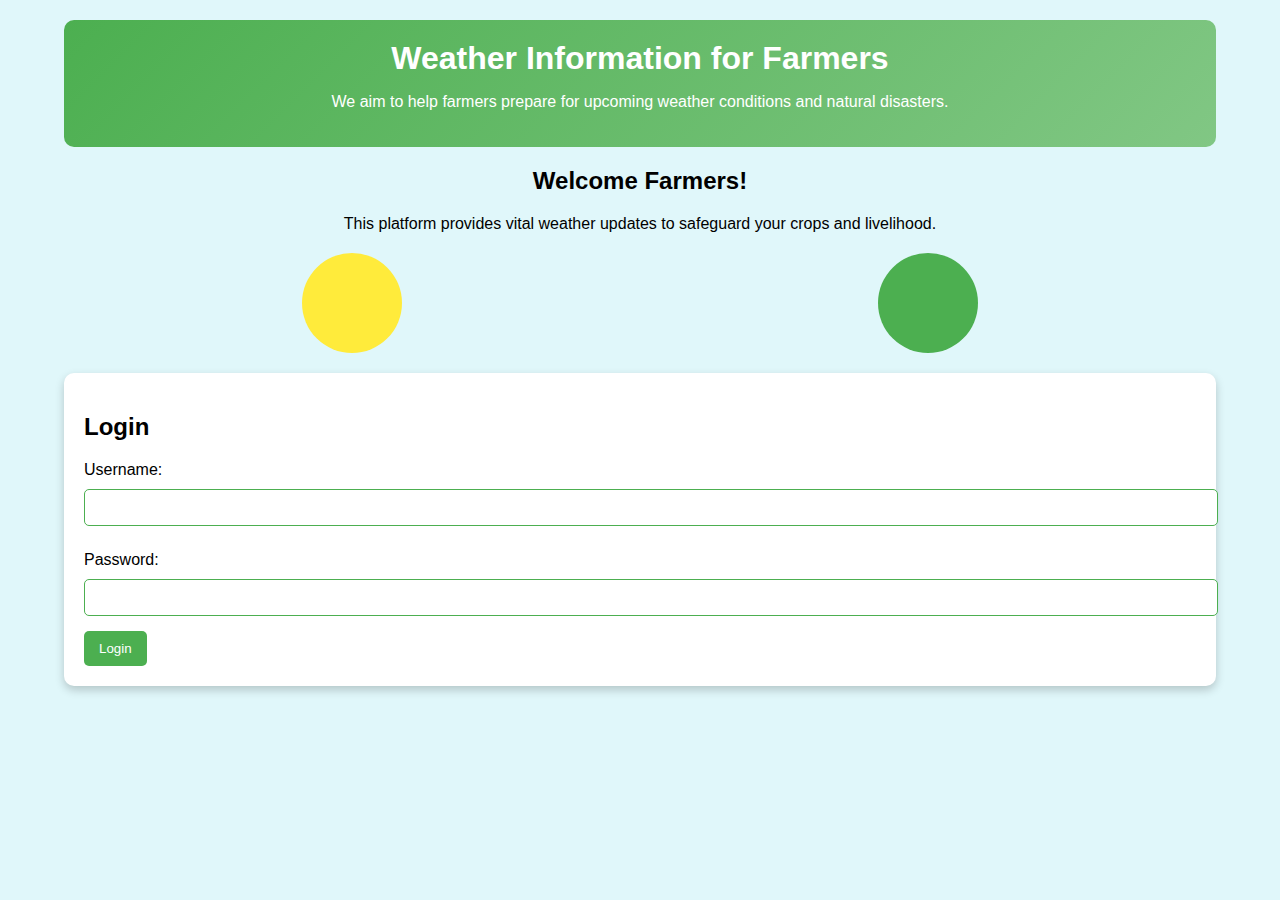
<file: index.html>
<!DOCTYPE html>
<html lang="en">
<head>
    <meta charset="UTF-8">
    <meta name="viewport" content="width=device-width, initial-scale=1.0">
    <title>Weather Information for Farmers</title>
    <link rel="stylesheet" href="styles.css">
</head>
<body>
    <div class="container">
        <header>
            <h1>Weather Information for Farmers</h1>
            <p>We aim to help farmers prepare for upcoming weather conditions and natural disasters.</p>
        </header>

        <div class="intro">
            <h2>Welcome Farmers!</h2>
            <p>This platform provides vital weather updates to safeguard your crops and livelihood.</p>
        </div>

        <div class="fruits-vegetables">
            <div class="fruit"></div>
            <div class="vegetable"></div>
        </div>

        <div class="login-section">
            <h2>Login</h2>
            <form id="loginForm">
                <label for="username">Username:</label>
                <input type="text" id="username" name="username" required>
                <br>
                <label for="password">Password:</label>
                <input type="password" id="password" name="password" required>
                <br>
                <button type="submit">Login</button>
            </form>
        </div>
    </div>

    <script src="script.js"></script>
</body>
</html>
</file>
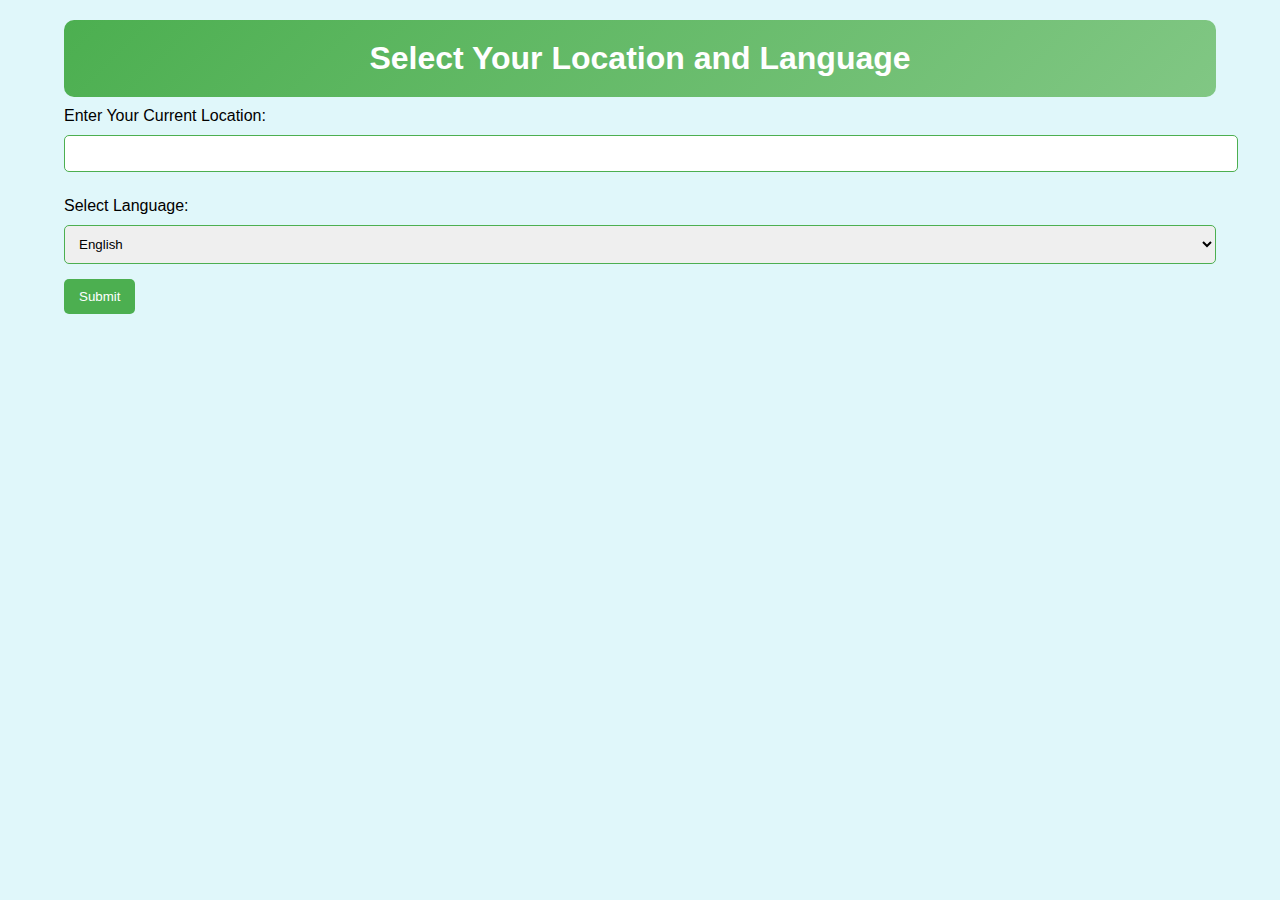
<file: location.html>
<!DOCTYPE html>
<html lang="en">
<head>
    <meta charset="UTF-8">
    <meta name="viewport" content="width=device-width, initial-scale=1.0">
    <title>Select Location and Language</title>
    <link rel="stylesheet" href="styles.css">
</head>
<body>
    <div class="container">
        <header>
            <h1>Select Your Location and Language</h1>
        </header>

        <div class="location-form">
            <form id="locationForm">
                <label for="location">Enter Your Current Location:</label>
                <input type="text" id="location" name="location" required>
                <br>
                <label for="language">Select Language:</label>
                <select id="language" name="language">
                    <option value="en">English</option>
                    <option value="ur">Urdu</option>
                </select>
                <br>
                <button type="submit">Submit</button>
            </form>
        </div>
    </div>

    <script src="script.js"></script>
</body>
</html>
</file>
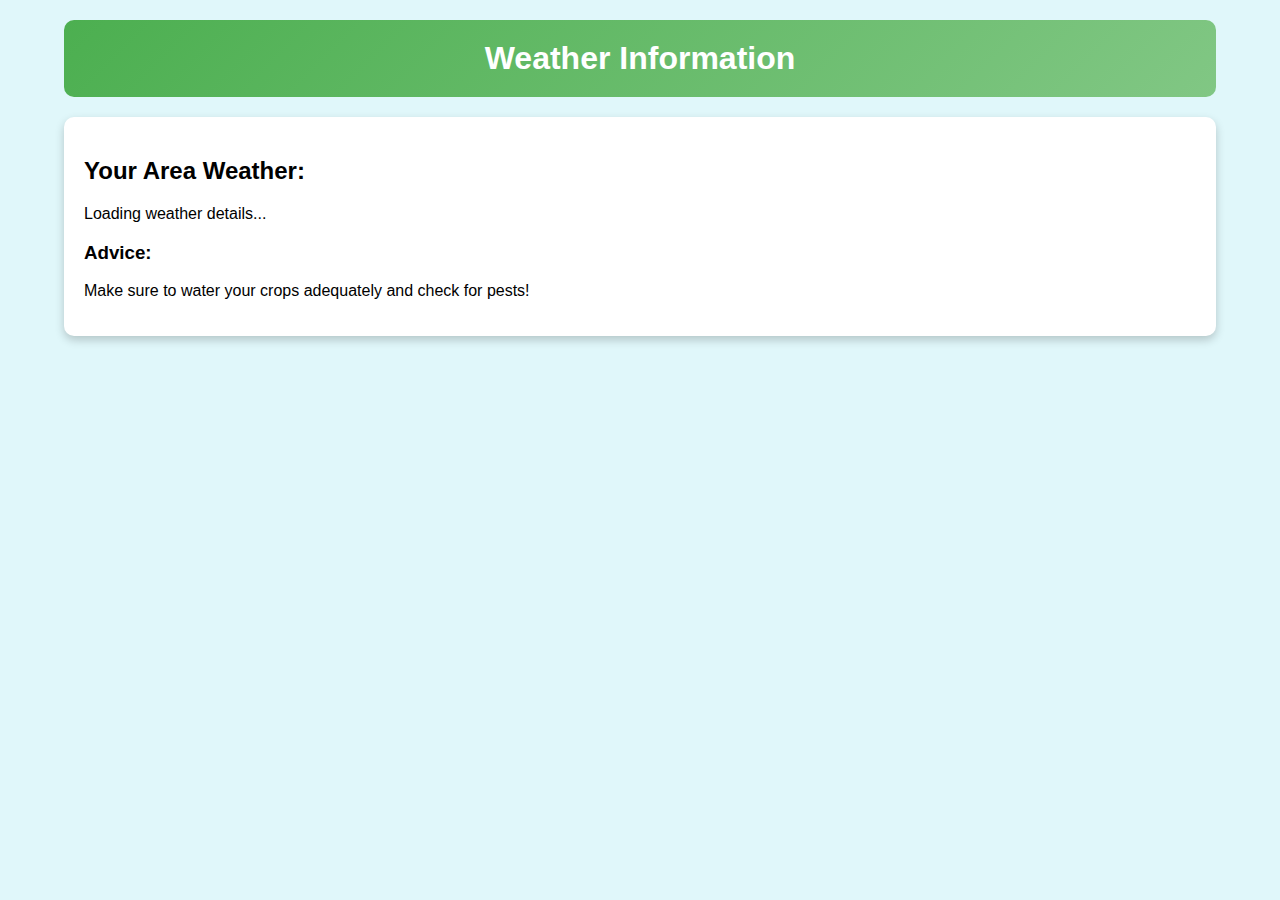
<file: weather.html>
<!DOCTYPE html>
<html lang="en">
<head>
    <meta charset="UTF-8">
    <meta name="viewport" content="width=device-width, initial-scale=1.0">
    <title>Weather Information</title>
    <link rel="stylesheet" href="styles.css">
</head>
<body>
    <div class="container">
        <header>
            <h1>Weather Information</h1>
        </header>

        <div class="weather-info">
            <h2>Your Area Weather:</h2>
            <p id="weather-details">Loading weather details...</p>
            <h3>Advice:</h3>
            <p id="advice">Make sure to water your crops adequately and check for pests!</p>
        </div>
    </div>

    <script src="script.js"></script>
    <script>
        const location = localStorage.getItem('location');
        const language = localStorage.getItem('language');
        document.getElementById('weather-details').textContent = `Location: ${location}, Language: ${language}`;
    </script>
</body>
</html>
</file>
<file: styles.css>
body {
    font-family: 'Arial', sans-serif;
    background-color: #e0f7fa; /* Light blue */
    margin: 0;
    padding: 0;
}

.container {
    width: 90%;
    max-width: 1200px; /* Limit max width */
    margin: auto;
    padding: 20px;
}

header {
    background: linear-gradient(135deg, #4caf50, #81c784); /* Green gradient */
    color: #ffffff;
    padding: 20px 0;
    text-align: center;
    border-radius: 10px;
}

h1 {
    margin: 0;
    animation: fadeIn 1s;
}

.intro {
    margin: 20px 0;
    text-align: center;
}

.fruits-vegetables {
    display: flex;
    justify-content: space-around;
    margin: 20px 0;
}

.fruit, .vegetable {
    width: 100px;
    height: 100px;
    background-color: #ffeb3b; /* Yellow for fruits */
    border-radius: 50%;
    animation: bounce 1s infinite alternate;
}

.vegetable {
    background-color: #4caf50; /* Green for vegetables */
}

.login-section, .weather-info {
    background: #ffffff;
    padding: 20px;
    margin: 20px 0;
    border-radius: 10px;
    box-shadow: 0 4px 10px rgba(0, 0, 0, 0.2);
}

label {
    display: block;
    margin: 10px 0 5px;
}

input[type="text"],
input[type="password"],
select {
    width: 100%;
    padding: 10px;
    margin: 5px 0 15px;
    border: 1px solid #4caf50;
    border-radius: 5px;
}

button {
    background: #4caf50;
    color: #ffffff;
    padding: 10px 15px;
    border: none;
    border-radius: 5px;
    cursor: pointer;
    transition: background-color 0.3s;
}

button:hover {
    background: #388e3c; /* Darker green */
}

@keyframes fadeIn {
    from { opacity: 0; }
    to { opacity: 1; }
}

@keyframes bounce {
    0% { transform: translateY(0); }
    100% { transform: translateY(-20px); }
}

/* Responsive Styles */
@media (max-width: 768px) {
    header {
        padding: 15px;
    }

    h1 {
        font-size: 24px;
    }

    .login-section, .weather-info {
        padding: 15px;
        margin: 15px 0;
    }
}

@media (max-width: 480px) {
    header {
        padding: 10px;
    }

    h1 {
        font-size: 20px;
    }

    .login-section, .weather-info {
        padding: 10px;
        margin: 10px 0;
    }
}
</file>
